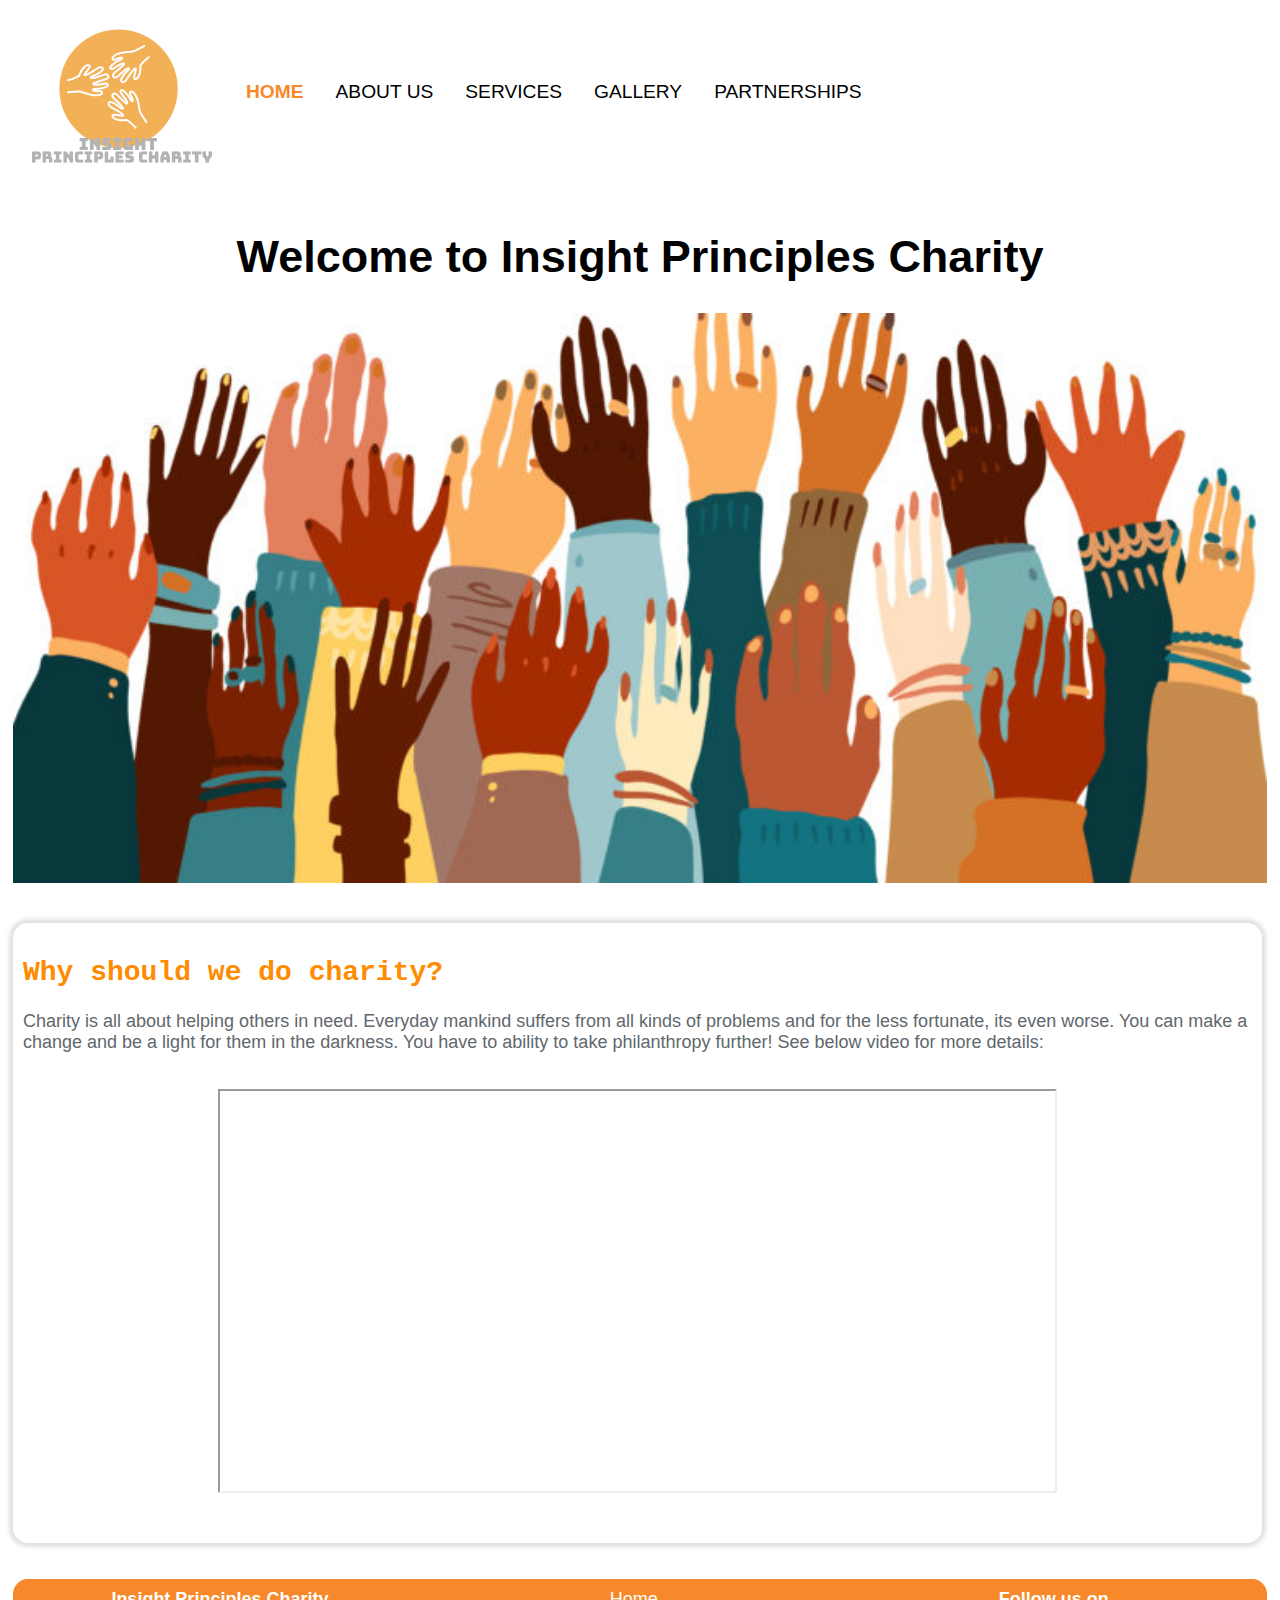
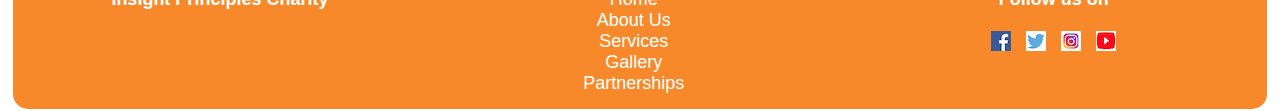
<file: html/index.html>
<!DOCTYPE html>
<html lang="en">

<head>
    <meta charset="UTF-8">
    <link rel="stylesheet" href="../css/navbarList.css">
    <link rel="stylesheet" href="../css/navbarUnorderedList.css">
    <link rel="stylesheet" href="../css/navbarLink.css">
    <link rel="stylesheet" href="../css/footer.css">
    <link rel="stylesheet" href="../css/fonts.css">
    <link rel="stylesheet" href="../css/pane.css">
    <link rel="shortcut icon" href="../image/logo.png">
    <link rel="stylesheet" href="../css/columnStructureStyle.css">
    <title>Welcome to Insight Principles Charity</title>
</head>

<body style="padding: 5px">
    <div>
        <ul class="navbarUnorderedList">
            <li class="navbarList">
                <a class="navbarLinkLogo" href="../html/index.html">
                    <!-- Logo reference - https://www.freelogodesign.org -->
                    <img src="../image/logo.png" alt="">
                </a>
            </li>
            <li class="navbarList">
                <br><br><br><a class="navbarLink" href="../html/index.html"
                    style="color: rgb(247, 137, 42); font-weight: bold;">HOME</a>
            </li>
            <li class="navbarList"><br><br><br>
                <a class="navbarLink" href="../html/aboutus.html">ABOUT
                    US</a></li>
            <li class="navbarList"><br><br><br>
                <a class="navbarLink" href="../html/services.html">SERVICES</a></li>
            <li class="navbarList">
                <br><br><br>
                <a class="navbarLink" href="../html/gallery.html">GALLERY</a></li>
            <li class="navbarList"><br><br><br>
                <a class="navbarLink" href="../html/partnerships.html">PARTNERSHIPS</a></li>
        </ul>
    </div>
    <br>
    <h1 class="header">Welcome to Insight Principles Charity</h1>
    <img src="../image/charity_image.jpg" alt="" style="width: 100%; height: 50%">
    <br><br><br>
    <div class="pane">
        <h2 class="subHeader">Why should we do charity?</h2>
        <p class="bodyContents">
            Charity is all about helping others in need. Everyday mankind suffers from all kinds of problems and for the
            less
            fortunate, its even worse. You can make a change and be a light for them in the darkness. You have to
            ability to take philanthropy further! See below video for more details:
        </p>
        <br>
        <div style="margin: auto; text-align: center; padding-left: 10%; padding-right: 10%">
            <iframe style="width: 85%; height: 400px" src="https://www.youtube.com/embed/mPRXhNFPgwo"></iframe>
        </div>
        <br><br>
    </div>
    <br><br><br>
    <div class="footer">
        <div class="columnStructureFooterStyle" style="border-top-left-radius: 15px; border-bottom-left-radius: 15px">
            <strong>Insight Principles Charity</strong>
        </div>
        <div class="columnStructureFooterStyle">
            <a href="../html/index.html" style="text-decoration: none; color: white;">Home</a><br>
            <a href="../html/aboutus.html" style="text-decoration: none; color: white;">About Us</a><br>
            <a href="../html/services.html" style="text-decoration: none; color: white">Services</a><br>
            <a href="../html/gallery.html" style="text-decoration: none; color: white;">Gallery</a><br>
            <a href="../html/partnerships.html" style="text-decoration: none; color: white;">Partnerships</a><br>
        </div>
        <div class="columnStructureFooterStyle"
            style="width: 34%; border-top-right-radius: 15px; border-bottom-right-radius: 15px">
            <strong>Follow us on</strong><br><br>
            <a href="https://www.facebook.com"><img src="../image/facebook.png" alt=""></a>&nbsp;&nbsp;
            <a href="https://twitter.com"><img src="../image/twitter.png" alt=""></a>&nbsp;&nbsp;
            <a href="https://www.instagram.com"><img src="../image/instagram.jpeg" alt=""></a>&nbsp;&nbsp;
            <a href="https://youtube.com"><img src="../image/youtube.png" alt=""></a>
        </div>
    </div>
</body>

</html>
</file>
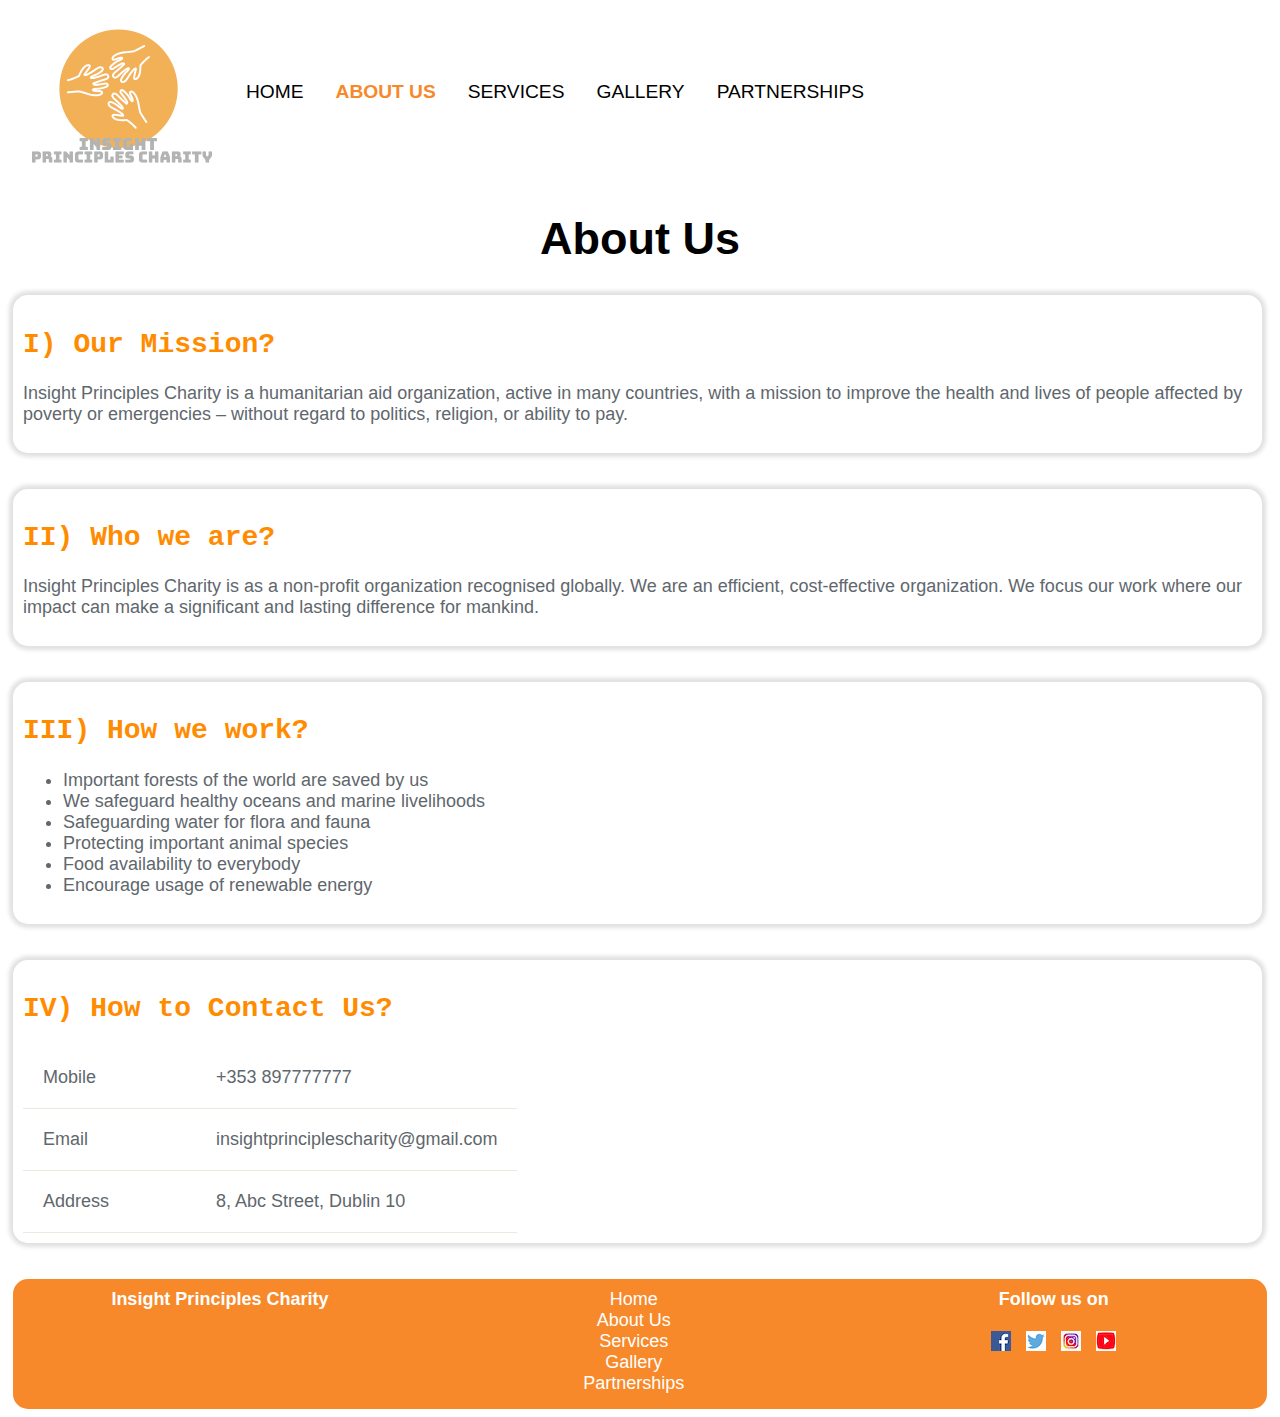
<file: html/aboutus.html>
<!DOCTYPE html>
<html lang="en">

<head>
    <meta charset="UTF-8">
    <link rel="stylesheet" href="../css/navbarList.css">
    <link rel="stylesheet" href="../css/navbarUnorderedList.css">
    <link rel="stylesheet" href="../css/navbarLink.css">
    <link rel="stylesheet" href="../css/footer.css">
    <link rel="stylesheet" href="../css/pane.css">
    <link rel="stylesheet" href="../css/fonts.css">
    <link rel="shortcut icon" href="../image/logo.png">
    <link rel="stylesheet" href="../css/columnStructureStyle.css">
    <title>About Us | Insight Principles Charity</title>
    <style>
        /* Hoverable table reference - 
        https://www.w3schools.com/w3css/tryit.asp?filename=tryw3css_tables_hoverable */
        .contact {
            border-bottom: 1px solid rgb(238, 231, 222);
            padding: 20px;
        }

        tr.contact:hover {
            background-color: whitesmoke;
            color: rgb(247, 137, 42)
        }
    </style>
</head>

<body style="padding: 5px">
    <div>
        <ul class="navbarUnorderedList">
            <li class="navbarList">
                <a class="navbarLinkLogo" href="../html/index.html">
                    <img src="../image/logo.png" alt="">
                </a>
            </li>
            <li class="navbarList">
                <br><br><br><a class="navbarLink" href="../html/index.html">HOME</a>
            </li>
            <li class="navbarList"><br><br><br>
                <a class="navbarLink" href="../html/aboutus.html"
                    style="color: rgb(247, 137, 42); font-weight: bold;">ABOUT
                    US</a></li>
            <li class="navbarList"><br><br><br>
                <a class="navbarLink" href="../html/services.html">SERVICES</a></li>
            <li class="navbarList">
                <br><br><br>
                <a class="navbarLink" href="../html/gallery.html">GALLERY</a></li>
            <li class="navbarList"><br><br><br>
                <a class="navbarLink" href="../html/partnerships.html">PARTNERSHIPS</a></li>
        </ul>
    </div>
    <h1 class="header">About Us</h1>
    <div class="pane">
        <h2 class="subHeader">I) Our Mission?</h2>
        <p class="bodyContents">Insight Principles Charity is
            a
            humanitarian aid organization,
            active in many countries, with a mission to improve the health and lives of people affected by poverty
            or
            emergencies – without regard to politics, religion, or ability to pay.</p>

    </div>
    <br> <br> <br>
    <div class="pane">
        <h2 class="subHeader">II) Who we are?</h2>
        <p class="bodyContents">
            Insight Principles Charity is as a non-profit organization recognised globally. We are an
            efficient,
            cost-effective organization. We focus our work where our impact can make a significant and lasting
            difference
            for mankind.
        </p>
    </div>
    <br> <br> <br>
    <div class="pane">
        <h2 class="subHeader">III) How we work?</h2>
        <ul class="bodyContents">
            <li>Important forests of the world are saved by us</li>
            <li>We safeguard healthy oceans and marine livelihoods</li>
            <li>Safeguarding water for flora and fauna</li>
            <li>Protecting important animal species</li>
            <li>Food availability to everybody</li>
            <li>Encourage usage of renewable energy</li>
        </ul>
    </div>
    <br> <br> <br>
    <div class="pane">
        <h2 class="subHeader">IV) How to Contact Us?</h2>
        <table style="border-collapse: collapse;" class="bodyContents">
            <tr class="contact">
                <td style="width: 35%" class="contact">Mobile</td>
                <td class="contact">+353 897777777</td>
            </tr>
            <tr class="contact">
                <td class="contact">Email</td>
                <td class="contact">insightprinciplescharity@gmail.com</td>
            </tr>
            <tr class="contact">
                <td class="contact">Address</td>
                <td class="contact">8, Abc Street, Dublin 10</td>
            </tr>
        </table>
    </div>
    <br> <br> <br>
    <div class="footer">
        <div class="columnStructureFooterStyle" style="border-top-left-radius: 15px; border-bottom-left-radius: 15px">
            <strong>Insight Principles Charity</strong>
        </div>
        <div class="columnStructureFooterStyle">
            <a href="../html/index.html" style="text-decoration: none; color: white;">Home</a><br>
            <a href="../html/aboutus.html" style="text-decoration: none; color: white;">About Us</a><br>
            <a href="../html/services.html" style="text-decoration: none; color: white">Services</a><br>
            <a href="../html/gallery.html" style="text-decoration: none; color: white;">Gallery</a><br>
            <a href="../html/partnerships.html" style="text-decoration: none; color: white;">Partnerships</a><br>
        </div>
        <div class="columnStructureFooterStyle"
            style="width: 34%; border-top-right-radius: 15px; border-bottom-right-radius: 15px">
            <strong>Follow us on</strong><br><br>
            <a href="https://www.facebook.com"><img src="../image/facebook.png" alt=""></a>&nbsp;&nbsp;
            <a href="https://twitter.com"><img src="../image/twitter.png" alt=""></a>&nbsp;&nbsp;
            <a href="https://www.instagram.com"><img src="../image/instagram.jpeg" alt=""></a>&nbsp;&nbsp;
            <a href="https://youtube.com"><img src="../image/youtube.png" alt=""></a>
        </div>
    </div>
</body>

</html>
</file>
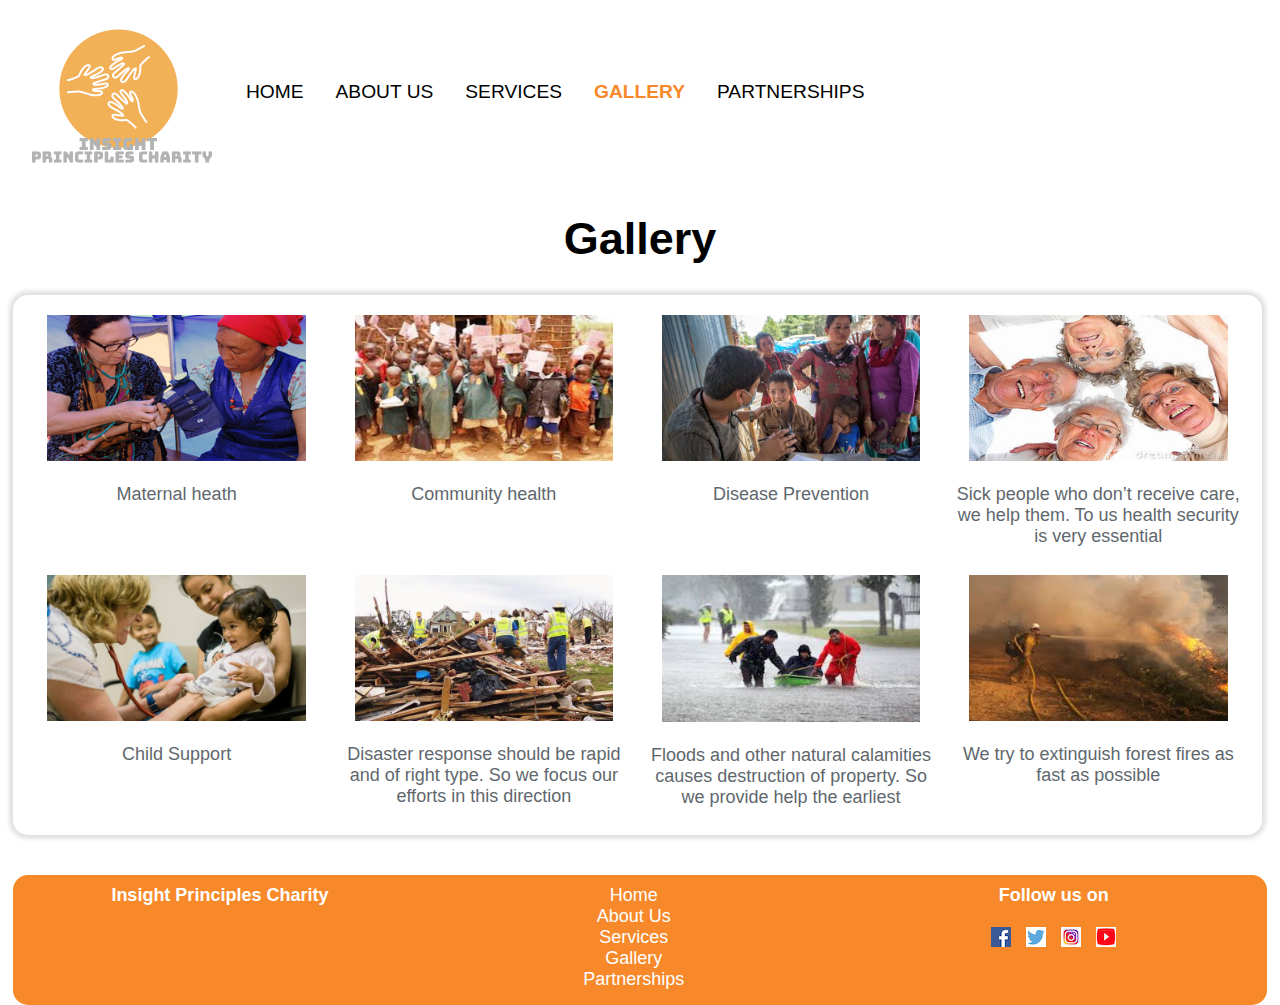
<file: html/gallery.html>
<!DOCTYPE html>
<html lang="en">

<head>
    <meta charset="UTF-8">
    <link rel="stylesheet" href="../css/navbarList.css">
    <link rel="stylesheet" href="../css/navbarUnorderedList.css">
    <link rel="stylesheet" href="../css/navbarLink.css">
    <link rel="stylesheet" href="../css/footer.css">
    <link rel="shortcut icon" href="../image/logo.png">
    <link rel="stylesheet" href="../css/fonts.css">
    <link rel="stylesheet" href="../css/pane.css">
    <link rel="stylesheet" href="../css/columnStructureStyle.css">
    <title>Gallery | Insight Principles Charity</title>
</head>

<body style="padding: 5px">
    <div>
        <ul class="navbarUnorderedList">
            <li class="navbarList">
                <a class="navbarLinkLogo" href="../html/index.html">
                    <img src="../image/logo.png" alt="">
                </a>
            </li>
            <li class="navbarList">
                <br><br><br><a class="navbarLink" href="../html/index.html">HOME</a>
            </li>
            <li class="navbarList"><br><br><br>
                <a class="navbarLink" href="../html/aboutus.html">ABOUT
                    US</a></li>
            <li class="navbarList"><br><br><br>
                <a class="navbarLink" href="../html/services.html">SERVICES</a></li>
            <li class="navbarList">
                <br><br><br>
                <a class="navbarLink" href="../html/gallery.html"
                    style="color: rgb(247, 137, 42); font-weight: bold;">GALLERY</a></li>
            <li class="navbarList"><br><br><br>
                <a class="navbarLink" href="../html/partnerships.html">PARTNERSHIPS</a></li>
        </ul>
    </div>

    <h1 class="header">Gallery</h1>
    <div class="pane" style="overflow: auto;">
        <div class="bodyContents">
            <div class="columnStructureStyle">
                <a target="_blank" href="../image/gallery5.jpg"><img src="../image/gallery5.jpg" alt=""
                        style="width: 90%;"></a>
                <p>Maternal heath</p>
            </div>
            <div class="columnStructureStyle">
                <a target="_blank" href="../image/gallery6.jpeg"><img src="../image/gallery6.jpeg" alt=""
                        style="width: 90%;"></a>
                <p>Community health</p>
            </div>
            <div class="columnStructureStyle">
                <a target="_blank" href="../image/gallery7.jpg"><img src="../image/gallery7.jpg" alt=""
                        style="width: 90%;"></a>
                <p>Disease Prevention</p>
            </div>
            <div class="columnStructureStyle">
                <a target="_blank" href="../image/gallery8.jpg"><img src="../image/gallery8.jpg" alt=""
                        style="width: 90%;"></a>
                <p>Sick people who don’t receive care, we help them. To us health
                    security is very essential</p>
            </div>
            <div class="columnStructureStyle">
                <a target="_blank" href="../image/gallery1.jpg"><img src="../image/gallery1.jpg" alt=""
                        style="width: 90%"></a>
                <p>Child Support</p>
            </div>
            <div class="columnStructureStyle">
                <a target="_blank" href="../image/gallery2.jpg"><img src="../image/gallery2.jpg" alt=""
                        style="width: 90%;"></a>
                <p>Disaster response should be rapid and of right type. So we focus our efforts
                    in this direction</p>
            </div>
            <div class="columnStructureStyle">
                <a target="_blank" href="../image/gallery3.jpeg"><img src="../image/gallery3.jpeg" alt=""
                        style="width: 90%;"></a>
                <p>Floods and other natural calamities causes destruction of property. So we
                    provide help the earliest</p>
            </div>
            <div class="columnStructureStyle">
                <a target="_blank" href="../image/gallery4.jpeg"><img src="../image/gallery4.jpeg" alt=""
                        style="width: 90%;"></a>
                <p>We try to extinguish forest fires as fast as possible</p>
            </div>
        </div>
    </div>

    <br><br><br>

    <div class="footer">
        <div class="columnStructureFooterStyle" style="border-top-left-radius: 15px; border-bottom-left-radius: 15px">
            <strong>Insight Principles Charity</strong>
        </div>
        <div class="columnStructureFooterStyle">
            <a href="../html/index.html" style="text-decoration: none; color: white;">Home</a><br>
            <a href="../html/aboutus.html" style="text-decoration: none; color: white;">About Us</a><br>
            <a href="../html/services.html" style="text-decoration: none; color: white">Services</a><br>
            <a href="../html/gallery.html" style="text-decoration: none; color: white;">Gallery</a><br>
            <a href="../html/partnerships.html" style="text-decoration: none; color: white;">Partnerships</a><br>
        </div>
        <div class="columnStructureFooterStyle"
            style="width: 34%; border-top-right-radius: 15px; border-bottom-right-radius: 15px">
            <strong>Follow us on</strong><br><br>
            <a href="https://www.facebook.com"><img src="../image/facebook.png" alt=""></a>&nbsp;&nbsp;
            <a href="https://twitter.com"><img src="../image/twitter.png" alt=""></a>&nbsp;&nbsp;
            <a href="https://www.instagram.com"><img src="../image/instagram.jpeg" alt=""></a>&nbsp;&nbsp;
            <a href="https://youtube.com"><img src="../image/youtube.png" alt=""></a>
        </div>
    </div>
</body>

</html>
</file>
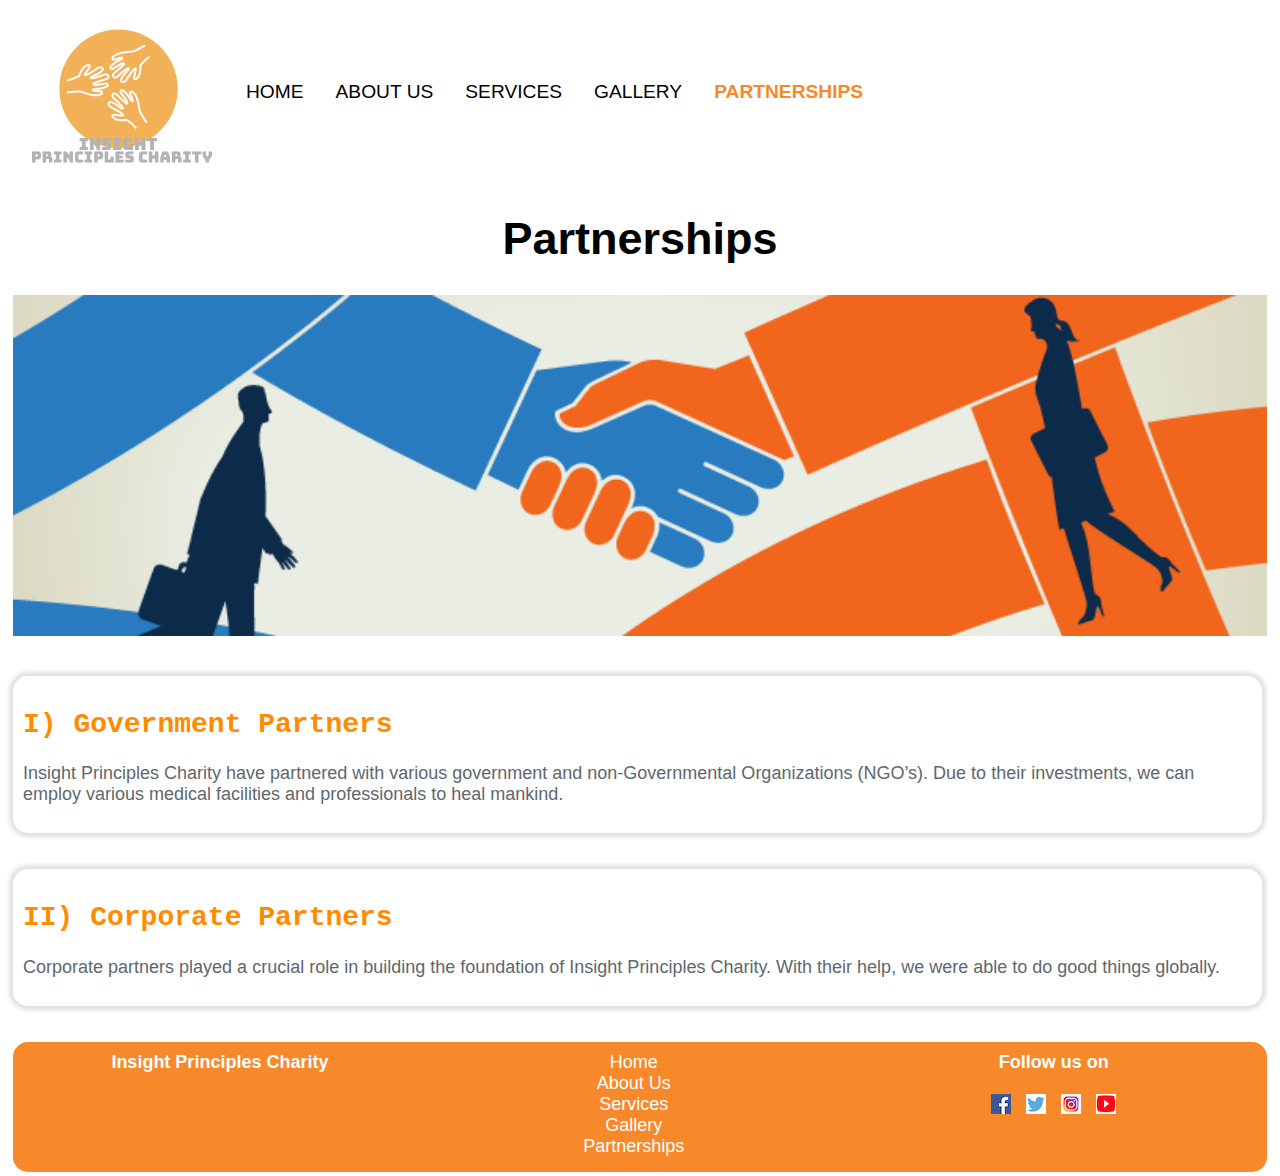
<file: html/partnerships.html>
<!DOCTYPE html>
<html lang="en">

<head>
    <meta charset="UTF-8">
    <link rel="stylesheet" href="../css/navbarList.css">
    <link rel="stylesheet" href="../css/navbarUnorderedList.css">
    <link rel="stylesheet" href="../css/navbarLink.css">
    <link rel="stylesheet" href="../css/footer.css">
    <link rel="shortcut icon" href="../image/logo.png">
    <link rel="stylesheet" href="../css/pane.css">
    <link rel="stylesheet" href="../css/fonts.css">
    <link rel="stylesheet" href="../css/columnStructureStyle.css">
    <title>Partnerships | Insight Principles Charity</title>
</head>

<body style="padding: 5px">
    <div>
        <ul class="navbarUnorderedList">
            <li class="navbarList">
                <a class="navbarLinkLogo" href="../html/index.html">
                    <img src="../image/logo.png" alt="">
                </a>
            </li>
            <li class="navbarList">
                <br><br><br><a class="navbarLink" href="../html/index.html">HOME</a>
            </li>
            <li class="navbarList"><br><br><br>
                <a class="navbarLink" href="../html/aboutus.html">ABOUT
                    US</a></li>
            <li class="navbarList"><br><br><br>
                <a class="navbarLink" href="../html/services.html">SERVICES</a></li>
            <li class="navbarList">
                <br><br><br>
                <a class="navbarLink" href="../html/gallery.html">GALLERY</a></li>
            <li class="navbarList"><br><br><br>
                <a class="navbarLink" href="../html/partnerships.html"
                    style="color: rgb(247, 137, 42); font-weight: bold;">PARTNERSHIPS</a></li>
        </ul>
    </div>

    <h1 class="header">Partnerships</h1>
    <img src="../image/partnership.png" alt="" style="width: 100%">
    <br><br><br>
    <div class="pane">
        <h2 class="subHeader">I) Government Partners</h2>
        <p class="bodyContents">
            Insight Principles Charity have partnered with various government and non-Governmental Organizations
            (NGO’s).
            Due to their investments, we can employ various medical facilities and professionals to heal mankind.
        </p>
    </div>
    <br> <br> <br>
    <div class="pane">
        <h2 class="subHeader">II) Corporate Partners</h2>
        <p class="bodyContents">
            Corporate partners played a crucial role in building the foundation of Insight Principles Charity.
            With their help, we were able to do good things globally.
        </p>
    </div>
    <br> <br> <br>

    <div class="footer">
        <div class="columnStructureFooterStyle" style="border-top-left-radius: 15px; border-bottom-left-radius: 15px">
            <strong>Insight Principles Charity</strong>
        </div>
        <div class="columnStructureFooterStyle">
            <a href="../html/index.html" style="text-decoration: none; color: white;">Home</a><br>
            <a href="../html/aboutus.html" style="text-decoration: none; color: white;">About Us</a><br>
            <a href="../html/services.html" style="text-decoration: none; color: white">Services</a><br>
            <a href="../html/gallery.html" style="text-decoration: none; color: white;">Gallery</a><br>
            <a href="../html/partnerships.html" style="text-decoration: none; color: white;">Partnerships</a><br>
        </div>
        <div class="columnStructureFooterStyle"
            style="width: 34%; border-top-right-radius: 15px; border-bottom-right-radius: 15px">
            <strong>Follow us on</strong><br><br>
            <a href="https://www.facebook.com"><img src="../image/facebook.png" alt=""></a>&nbsp;&nbsp;
            <a href="https://twitter.com"><img src="../image/twitter.png" alt=""></a>&nbsp;&nbsp;
            <a href="https://www.instagram.com"><img src="../image/instagram.jpeg" alt=""></a>&nbsp;&nbsp;
            <a href="https://youtube.com"><img src="../image/youtube.png" alt=""></a>
        </div>
    </div>
</body>

</html>
</file>
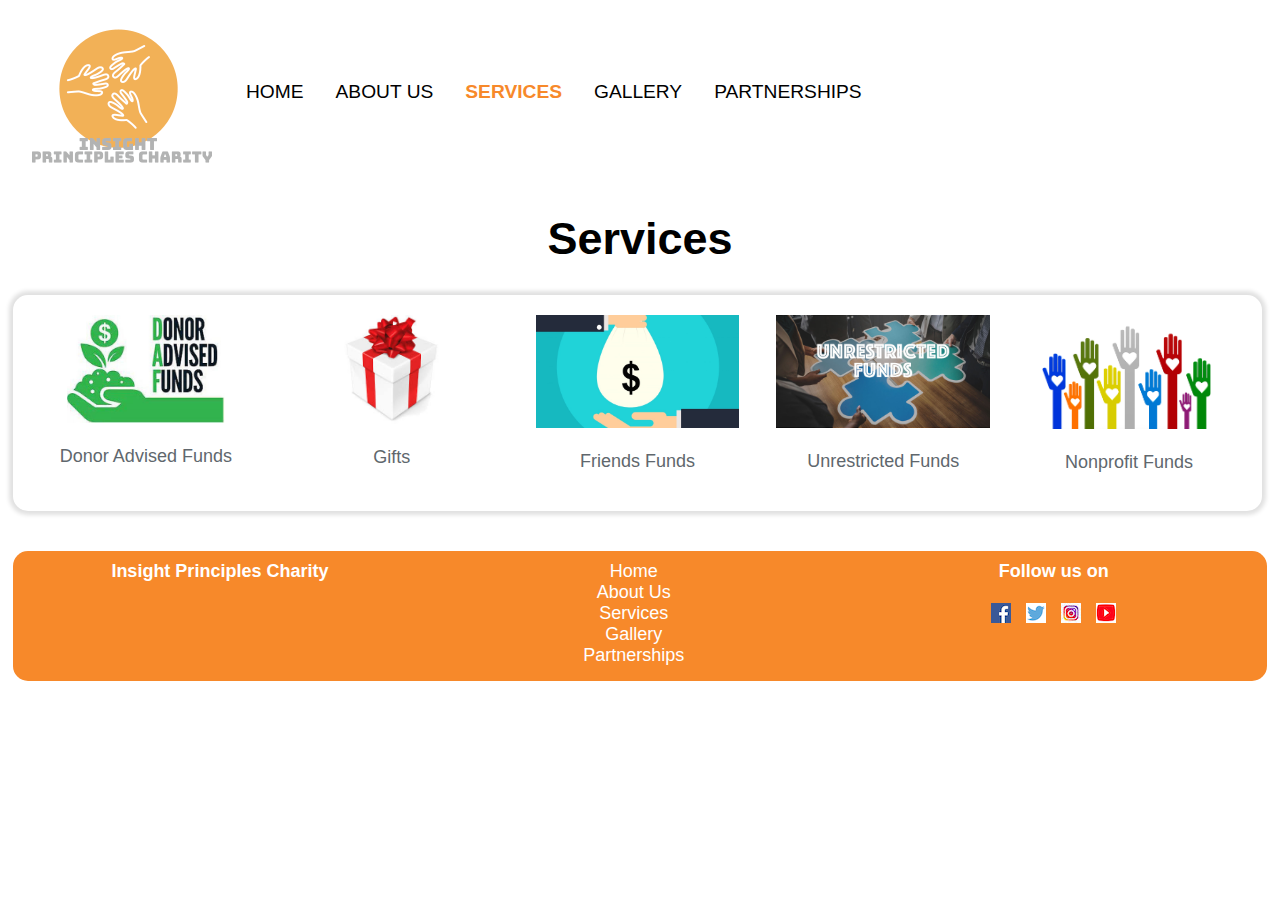
<file: html/services.html>
<!DOCTYPE html>
<html lang="en">

<head>
    <meta charset="UTF-8">
    <link rel="stylesheet" href="../css/navbarList.css">
    <link rel="stylesheet" href="../css/navbarUnorderedList.css">
    <link rel="stylesheet" href="../css/navbarLink.css">
    <link rel="stylesheet" href="../css/footer.css">
    <link rel="stylesheet" href="../css/pane.css">
    <link rel="stylesheet" href="../css/fonts.css">
    <link rel="stylesheet" href="../css/columnStructureStyle.css">
    <link rel="shortcut icon" href="../image/logo.png">
    <title>Services | Insight Principles Charity</title>
</head>

<body style="padding: 5px">
    <div>
        <ul class="navbarUnorderedList">
            <li class="navbarList">
                <a class="navbarLinkLogo" href="../html/index.html">
                    <img src="../image/logo.png" alt="">
                </a>
            </li>
            <li class="navbarList">
                <br><br><br><a class="navbarLink" href="../html/index.html">HOME</a>
            </li>
            <li class="navbarList"><br><br><br>
                <a class="navbarLink" href="../html/aboutus.html">ABOUT
                    US</a></li>
            <li class="navbarList"><br><br><br>
                <a class="navbarLink" href="../html/services.html"
                    style="color: rgb(247, 137, 42); font-weight: bold;">SERVICES</a></li>
            <li class="navbarList">
                <br><br><br>
                <a class="navbarLink" href="../html/gallery.html">GALLERY</a></li>
            <li class="navbarList"><br><br><br>
                <a class="navbarLink" href="../html/partnerships.html">PARTNERSHIPS</a></li>
        </ul>
    </div>

    <h1 class="header">Services</h1>
    <div class="pane" style="overflow: auto">
        <div class="bodyContents">
            <div class="columnStructureServicesStyle">
                <img src="../image/daf.jpg" alt="" style="width: 70%">
                <p>Donor Advised Funds</p>
            </div>
            <div class="columnStructureServicesStyle">
                <img src="../image/gifts.jpeg" alt="" style="width: 42%">
                <p>Gifts</p>
            </div>
            <div class="columnStructureServicesStyle">
                <img src="../image/friends_funds.jpg" alt="" style="width: 90%"><br>
                <p>Friends Funds</p>
            </div>
            <div class="columnStructureServicesStyle">
                <img src="../image/unrestricted_funds.jpg" alt="" style="width: 95%"><br>
                <p>Unrestricted Funds</p>
            </div>
            <div class="columnStructureServicesStyle">
                <img src="../image/nonprofit_funds.jpg" alt="" style="width: 91%"><br>
                <p>Nonprofit Funds</p>
            </div>
        </div>
    </div>
    <br><br><br>
    <div class="footer">
        <div class="columnStructureFooterStyle" style="border-top-left-radius: 15px; border-bottom-left-radius: 15px">
            <strong>Insight Principles Charity</strong>
        </div>
        <div class="columnStructureFooterStyle">
            <a href="../html/index.html" style="text-decoration: none; color: white;">Home</a><br>
            <a href="../html/aboutus.html" style="text-decoration: none; color: white;">About Us</a><br>
            <a href="../html/services.html" style="text-decoration: none; color: white">Services</a><br>
            <a href="../html/gallery.html" style="text-decoration: none; color: white;">Gallery</a><br>
            <a href="../html/partnerships.html" style="text-decoration: none; color: white;">Partnerships</a><br>
        </div>
        <div class="columnStructureFooterStyle"
            style="width: 34%; border-top-right-radius: 15px; border-bottom-right-radius: 15px">
            <strong>Follow us on</strong><br><br>
            <a href="https://www.facebook.com"><img src="../image/facebook.png" alt=""></a>&nbsp;&nbsp;
            <a href="https://twitter.com"><img src="../image/twitter.png" alt=""></a>&nbsp;&nbsp;
            <a href="https://www.instagram.com"><img src="../image/instagram.jpeg" alt=""></a>&nbsp;&nbsp;
            <a href="https://youtube.com"><img src="../image/youtube.png" alt=""></a>
        </div>
    </div>
</body>

</html>
</file>
<file: css/navbarList.css>
.navbarList {
    float: left;
}

/* Responsive Navbar reference: 
https://www.w3schools.com/css/tryit.asp?filename=trycss_navbar_horizontal_responsive */

@media screen and (max-width: 923px) {
    .navbarList {
        float: none;
    }
    li.navbarList:hover{
        text-align: center;
        position: sticky;
    }
  }
</file>
<file: css/navbarUnorderedList.css>
/* Navbar reference:
https://www.w3schools.com/css/tryit.asp?filename=trycss_navbar_horizontal_black_active */

.navbarUnorderedList {
    list-style-type: none;
    margin: 0;
    padding: 0;
    overflow: hidden;
    background-color: white;
}
</file>
<file: css/navbarLink.css>
/* Navbar reference:
https://www.w3schools.com/css/tryit.asp?filename=trycss_navbar_horizontal_black_active */

.navbarLink {
    display: block;
    color: black;
    text-align: center;
    padding: 14px 16px;
    text-decoration: none;
    font-family: Arial, Helvetica, sans-serif;
    font-size: larger;
}

/* Used this to disable styling when user hovers over logo */
.navbarLinkLogo {
    display: block;
    color: black;
    text-align: center;
    padding: 14px 16px;
    text-decoration: none;
    font-family: Arial, Helvetica, sans-serif;
    font-size: larger;
}

a.navbarLink:hover{
    display: inline-block;
    border-bottom: 5px solid rgb(247, 137, 42);
    color: rgb(247, 137, 42);
    font-weight: bolder;
    text-align: center
}
</file>
<file: css/footer.css>
.footer {
    font-family: Verdana, Geneva, Tahoma, sans-serif;
    font-size: large;
    border-radius: 15px;
}
</file>
<file: css/fonts.css>
.header {
    font-family: 'Franklin Gothic Medium', 'Arial Narrow', Arial, sans-serif;
    font-size: 45px;
    text-align: center;
}

.subHeader {
    font-family: monospace;
    color: darkorange;
    font-size: 28px
}

.bodyContents {
    font-family: 'Gill Sans', 'Gill Sans MT', Calibri, 'Trebuchet MS', sans-serif;
    font-size: 18px;
    color: rgb(96, 103, 109)
}
</file>
<file: css/pane.css>
/* Box shadow reference - https://www.w3schools.com/cssref/css3_pr_box-shadow.asp */
/* Border radius reference - https://www.w3schools.com/cssref/css3_pr_border-radius.asp */

.pane {
    display: inline-block; 
    box-shadow:0px 0px 4px 4px rgb(225, 225, 225);
    padding: 10px;
    width: 98%;
    border-radius: 15px
}
</file>
<file: css/columnStructureStyle.css>
/* For gallery reference:
 https://www.w3schools.com/css/tryit.asp?filename=trycss_image_gallery */

.columnStructureStyle {
    float: left;
    width: 25%;
    padding: 10px;
    box-sizing: border-box;
    text-align: center;
    height: 260px;
    opacity: 1.0;
}

.columnStructureServicesStyle {
    float: left;
    width: 20%;
    padding: 10px;
    box-sizing: border-box;
    text-align: center;
}

.columnStructureFooterStyle {
    float: left;
    width: 33%;
    padding: 10px;
    box-sizing: border-box;
    text-align: center;
    height: 130px;
    color: white;
    background-color: rgb(247, 137, 42);
    padding: 10px;
}

div.columnStructureStyle:hover {
    border: 1px solid rgb(242, 193, 174);
    box-shadow: 0px 0px 3px 3px rgb(242, 193, 174);
    opacity: 0.8;
  }
</file>
